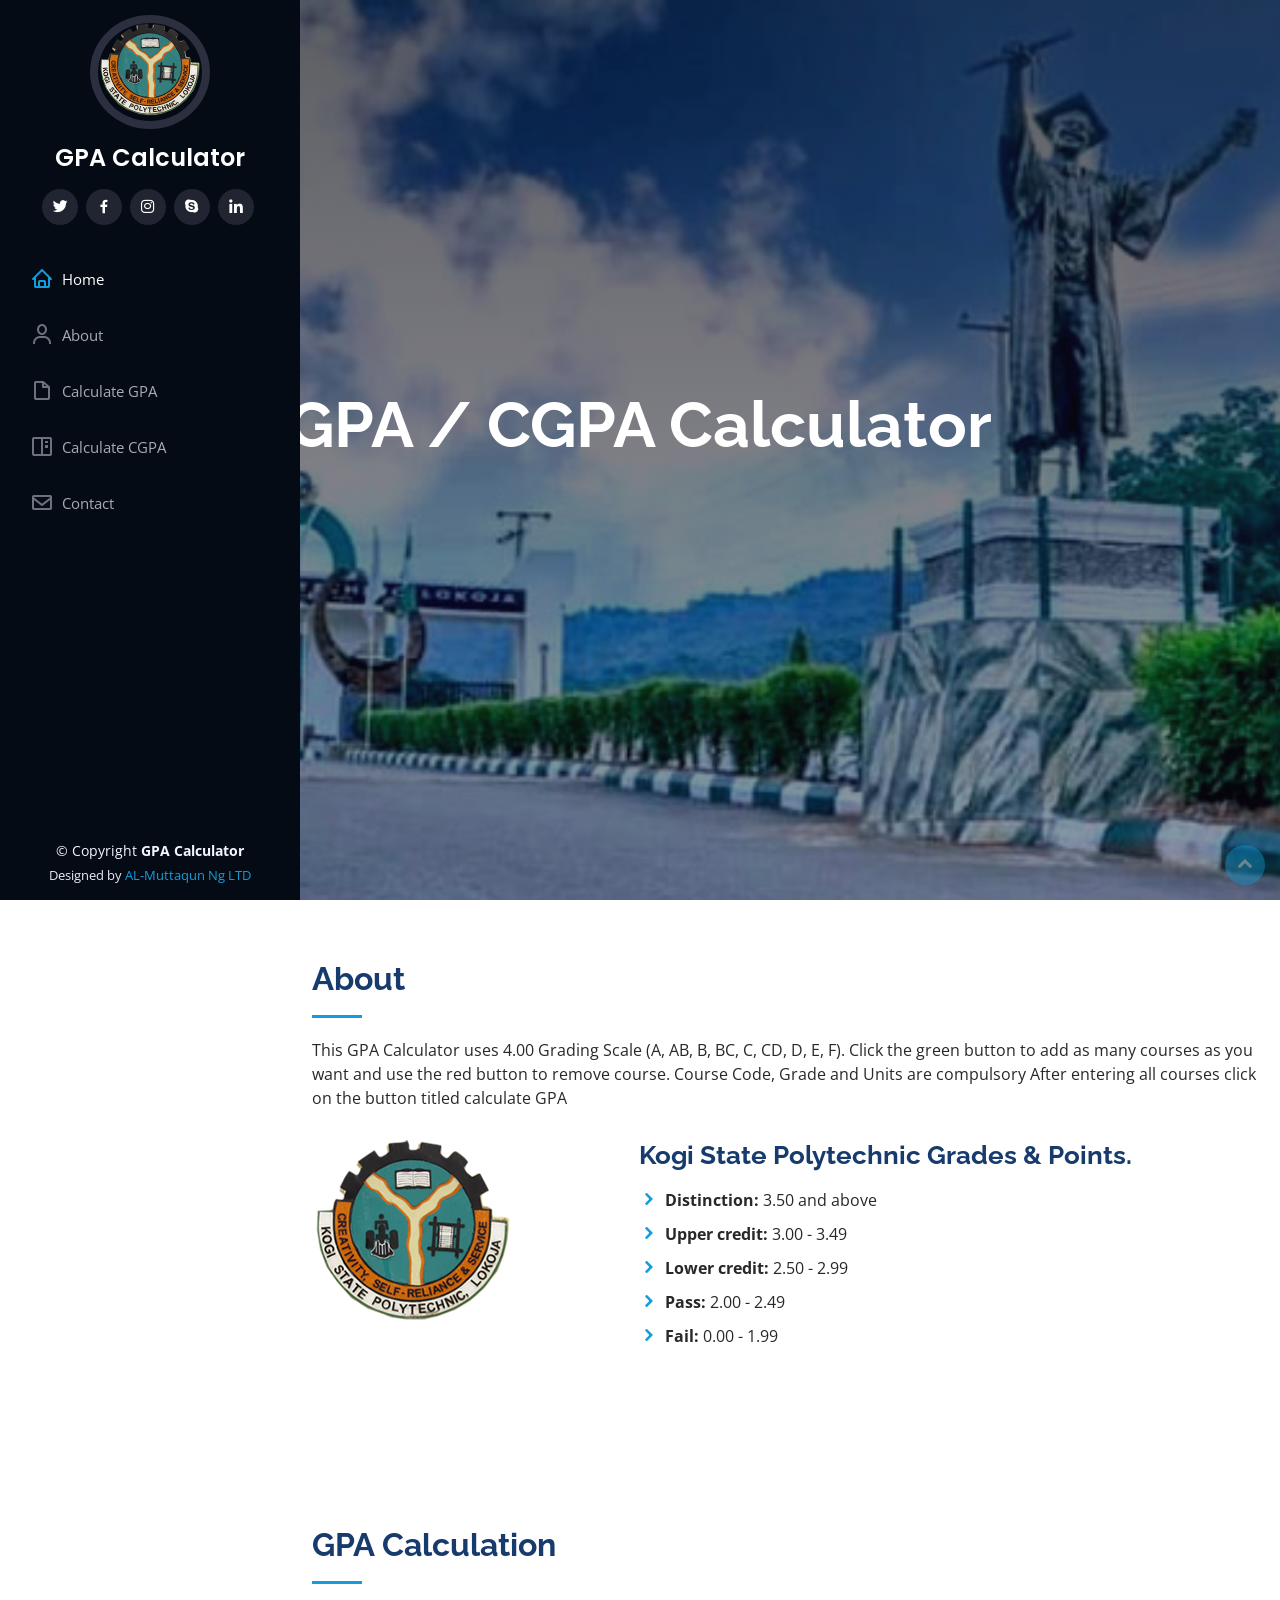
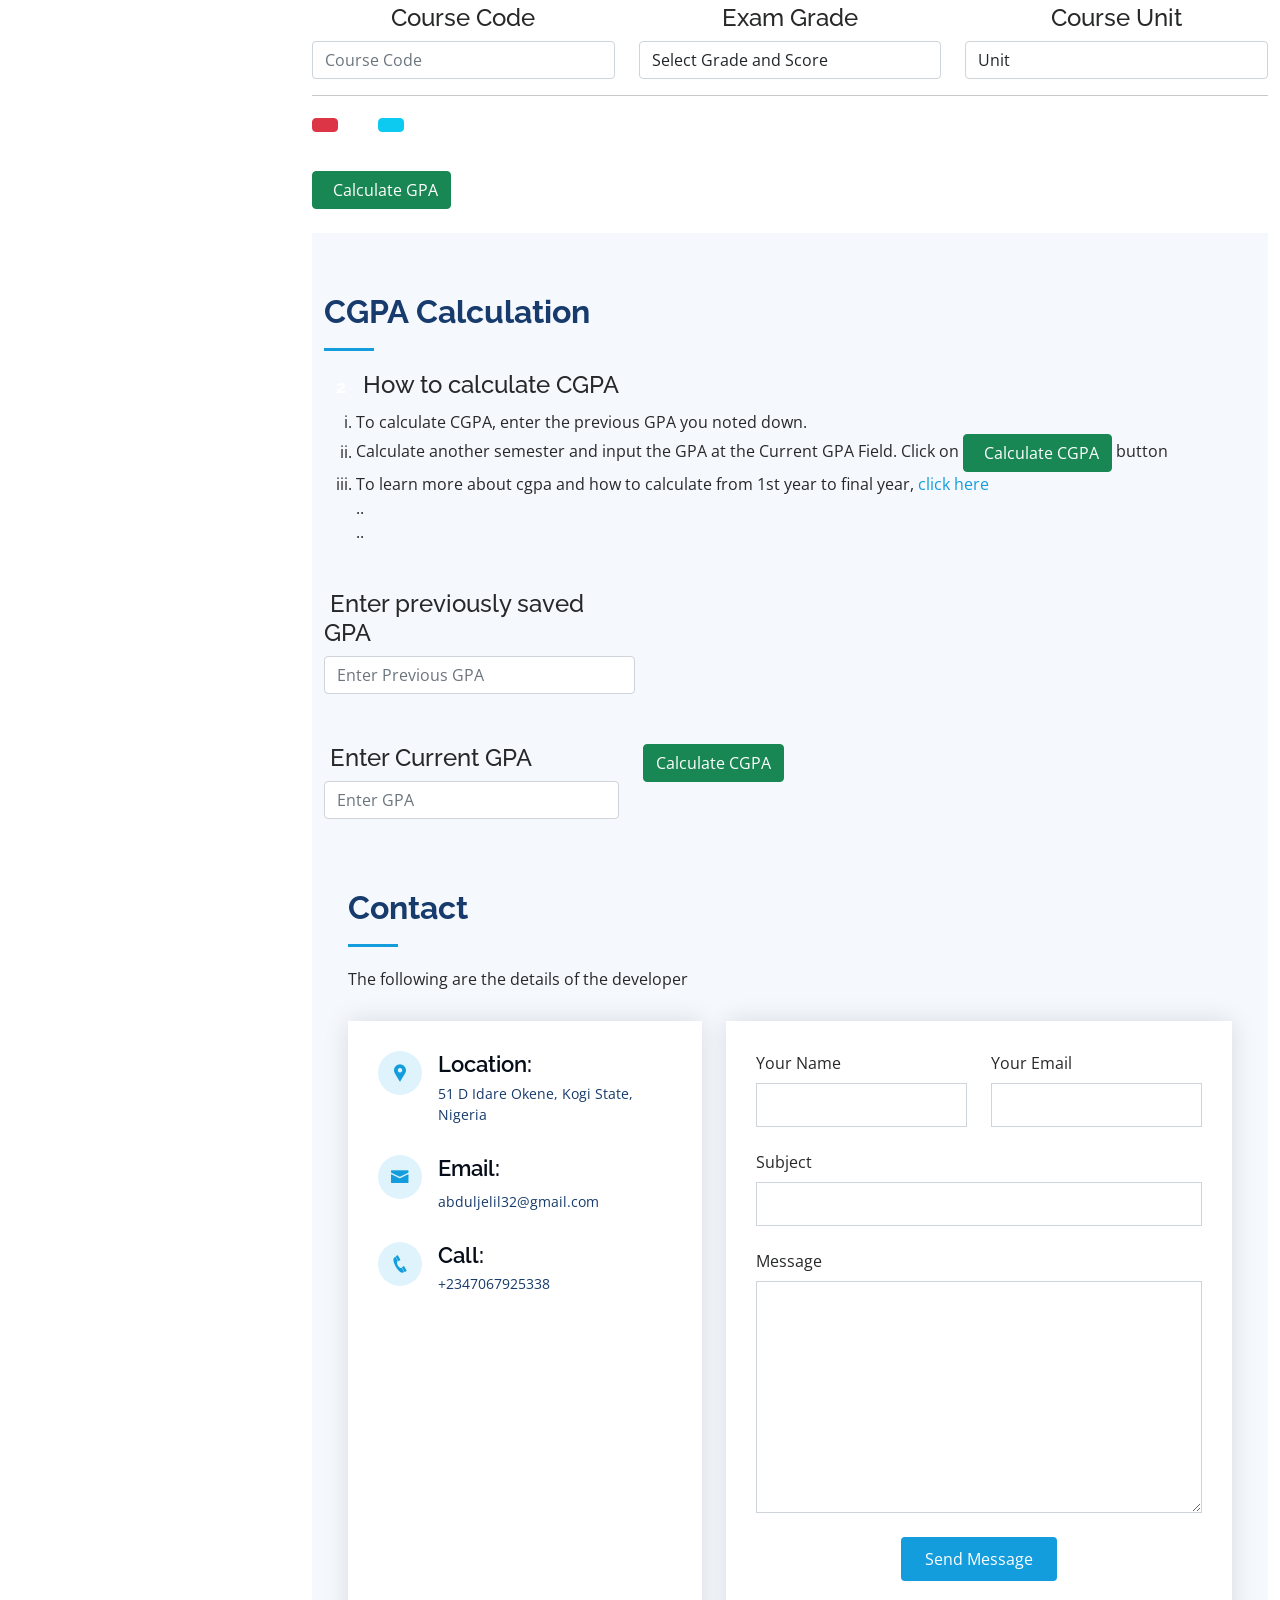
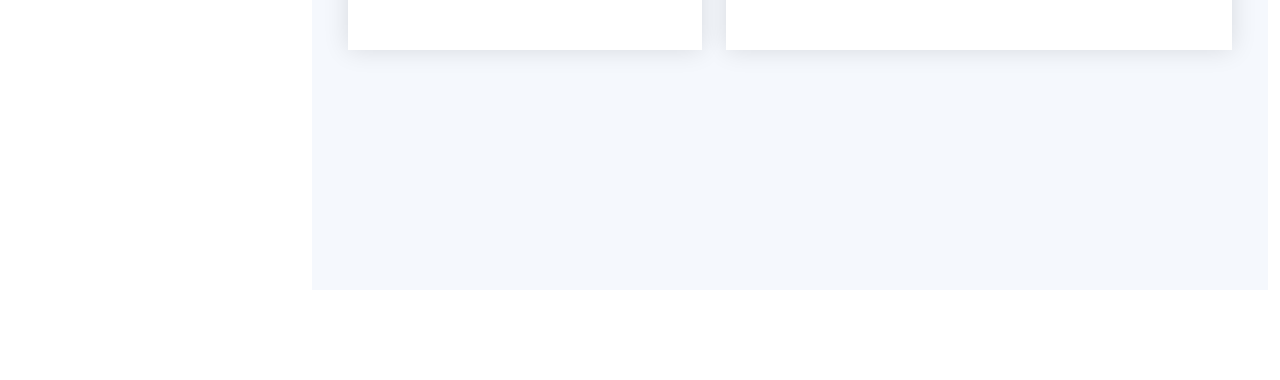
<file: index.html>
<!DOCTYPE html>
<html lang="en">

<head>
  <meta charset="utf-8">
  <meta content="width=device-width, initial-scale=1.0" name="viewport">

  <title>GPA Calculator - Index</title>
  <meta content="" name="description">
  <meta content="" name="keywords">

  <!-- Favicons -->
  <link href="assets/img/favicon.png" rel="icon">
  <link href="assets/img/apple-touch-icon.png" rel="apple-touch-icon">

  <!-- Google Fonts -->
  <link href="https://fonts.googleapis.com/css?family=Open+Sans:300,300i,400,400i,600,600i,700,700i|Raleway:300,300i,400,400i,500,500i,600,600i,700,700i|Poppins:300,300i,400,400i,500,500i,600,600i,700,700i" rel="stylesheet">

  <!-- Vendor CSS Files -->
  <link href="assets/vendor/bootstrap/css/bootstrap.min.css" rel="stylesheet">
  <link href="assets/vendor/icofont/icofont.min.css" rel="stylesheet">
  <link href="assets/vendor/boxicons/css/boxicons.min.css" rel="stylesheet">
  <link href="assets/vendor/venobox/venobox.css" rel="stylesheet">
  <link href="assets/vendor/owl.carousel/assets/owl.carousel.min.css" rel="stylesheet">
  <link href="assets/vendor/aos/aos.css" rel="stylesheet">

 
  <link href="assets/css/style.css" rel="stylesheet">

</head>

<body>

  <!-- ======= Mobile nav toggle button ======= -->
  <button type="button" class="mobile-nav-toggle d-xl-none"><i class="icofont-navigation-menu"></i></button>

  <!-- ======= Header ======= -->
  <header id="header">
    <div class="d-flex flex-column">

      <div class="profile">
        <img src="assets/img/profile-img.jpg" alt="" class="img-fluid rounded-circle">
        <h1 class="text-light"><a href="index.html">GPA Calculator</a></h1>
        <div class="social-links mt-3 text-center">
          <a href="#" class="twitter"><i class="bx bxl-twitter"></i></a>
          <a href="#" class="facebook"><i class="bx bxl-facebook"></i></a>
          <a href="#" class="instagram"><i class="bx bxl-instagram"></i></a>
          <a href="#" class="google-plus"><i class="bx bxl-skype"></i></a>
          <a href="#" class="linkedin"><i class="bx bxl-linkedin"></i></a>
        </div>
      </div>

      <nav class="nav-menu">
        <ul>
          <li><a href="#hero"><i class="bx bx-home"></i> <span>Home</span></a></li>
          <li><a href="#about"><i class="bx bx-user"></i> <span>About</span></a></li>
          <li><a href="#resume"><i class="bx bx-file-blank"></i> <span>Calculate GPA</span></a></li>
          <li><a href="#portfolio"><i class="bx bx-book-content"></i> Calculate CGPA</a></li>
          <li><a href="#contact"><i class="bx bx-envelope"></i> Contact</a></li>

        </ul>
      </nav><!-- .nav-menu -->
      <button type="button" class="mobile-nav-toggle d-xl-none"><i class="icofont-navigation-menu"></i></button>

    </div>
  </header><!-- End Header -->

  <!-- ======= Hero Section ======= -->
  <section id="hero" class="d-flex flex-column justify-content-center align-items-center">
    <div class="hero-container" data-aos="fade-in">
      <h1> GPA / CGPA Calculator 
    </h1>
      <p>  
      </p>

    </div>
  </section><!-- End Hero -->

  <main id="main">

    <!-- ======= About Section ======= -->
    <section id="about" class="about">
      <div class="container">

        <div class="section-title">
          <h2>About</h2>
          <p>This GPA Calculator uses 4.00 Grading Scale (A, AB, B, BC, C, CD, D, E, F). 
Click the green button to add as many courses as you want and use the red button to remove course.
Course Code, Grade and Units are compulsory
After entering all courses click on the button titled calculate GPA</p>
        </div>

        <div class="row">
          <div class="col-lg-4" data-aos="fade-right">
            <img src="assets/img/profile-img.jpg" class="img-fluid" alt="">
          </div>
          <div class="col-lg-8 pt-4 pt-lg-0 content" data-aos="fade-left">
            <h3>Kogi State Polytechnic Grades  &amp; Points.</h3>
            <p class="font-italic">
             
            </p>
            <div class="row">
              <div class="col-lg-6">
                <ul>
                  <li><i class="icofont-rounded-right"></i> <strong>Distinction:</strong> 3.50 and above</li>
                  <li><i class="icofont-rounded-right"></i> <strong>Upper credit:</strong> 3.00 - 3.49</li>
                  <li><i class="icofont-rounded-right"></i> <strong>Lower credit:</strong> 2.50 - 2.99</li>
                  <li><i class="icofont-rounded-right"></i> <strong>Pass:</strong> 2.00 - 2.49</li>
                  <li><i class="icofont-rounded-right"></i> <strong>Fail:</strong> 0.00 - 1.99</li>

                </ul>
              </div>
              <p></p>
              <p></p>
              <p></p>
                       
          </div>
        </div>

      </div>
    </section><!-- End About Section -->

 

    
    <!-- ======= GPA Calculation Section ======= -->
    <section id="resume" class="resume">
      <div class="container">

        <div class="section-title">
          <h2>GPA Calculation </h2>
           
<div id="inputs">
<div class="row" style="margin-bottom: 1px;">
<div class="col-sm-4 col-md-4 col-xs-4"><center><h4>Course Code</h4><center>
<input type="text" id="course_1" class="form-control" placeholder="Course Code" required>
</div>
<div class="col-sm-4 col-md-4 col-xs-4"><center><h4>Exam Grade</h4><center>
<select class="form-control" id="grade_1" required>
    <option value='0'>Select Grade and Score</option>
    <option value='4'>A   75-100</option>
    <option value='3.50'>AB   70-74 </option>
    <option value='3.25'>B   65-69 </option>
    <option value='3'>BC   60-64</option>
    <option value='2.75'>C   55-59</option>
    <option value='2.50'>CD   50-54</option>
    <option value='2.25'>D   45-49</option>
    <option value='2.00'>E   40-44</option>
    <option value='0'>F  Below 40</option>
  </select>
  </div>
<div class="col-sm-4 col-md-4 col-xs-4"><center><h4>Course Unit</h4><center>
<select class="form-control" id="unit_1" required>
    <option value="0">Unit</option><option value="1">1</option><option value="2">2</option><option value="3">3</option><option value="4">4</option><option value="5">5</option><option value="6">6</option><option value="7">7</option><option value="8">8</option><option value="9">9</option><option value="10">10</option><option value="11">11</option><option value="12">12</option><option value="13">13</option><option value="14">14</option><option value="15">15</option><option value="16">16</option><option value="17">17</option><option value="18">18</option><option value="19">19</option><option value="20">20</option>
</select>
</div>
</div>
</div>

<div class="pull-left"><hr>
<button class="btn btn-danger" onclick="rem_grade()"><span class="glyphicon glyphicon-minus"></span></button><button class="btn btn-info" style="margin-left: 40px;" onclick="add_grade()"><span class="glyphicon glyphicon-plus"></span></button>
</div>

<div class="row" style="margin-top: 20px;">

</div>

<div>    
<button class="btn btn-success" style="margin-top:15px" onclick="calc_gpa()"><span class="glyphicon glyphicon-subtitles"></span>&nbsp; Calculate GPA</button>
</div><br>
<div class="col-md-4 col-xs-4 col-sm-4" id="ca">
</div>
<div class="col-md-4 col-xs-4 col-sm-4" id="cp">
</div>

          
    <!-- ======= CGPA Section ======= -->
    <section id="portfolio" class="portfolio section-bg">
      <div class="container">

        <div class="section-title">
          <h2>CGPA Calculation </h2>
          <h4><span class="badge badge-secondary">2</span>&nbsp;How to calculate CGPA</h4>               
        <ol type="i">
        <li>To calculate CGPA, enter the previous GPA you noted down.</li>
        <li>Calculate another semester and input the GPA at the Current GPA Field. Click on <button class="btn btn-success btn-xs" ><span class="glyphicon glyphicon-arrow-right"></span>&nbsp; Calculate CGPA </button> button</li>
        <li>To learn more about cgpa and how to calculate from 1st year to final year, <a href="https://fatherprada.com/blog/guide/how-to-calculate-gpa-and-cgpa/"> click here </a></li>
                
<p> ..</p>
<p>.. </p>
<p> </p>
<p> </p>
        </ol>
        </div>


        <div class="col-xs-6 col-sm-6 col-md-4 ">
<h4>&nbsp;Enter previously saved GPA</h4>
  <input type="number" name="gpa" id="gpa" class="form-control" placeholder="Enter Previous GPA">
</div>


<div class="row" style="margin-top: 50px;margin-bottom: 50px; ">
    <div class="col-md-4 col-xs-4 col-sm-4" >
  <h4>&nbsp;Enter Current GPA</h4>
    <input type="number" id="cgpi" class="form-control" placeholder="Enter GPA">
    </div><br>
    <div class="col-md-4 col-xs-4 col-sm-4">
    <button class="btn btn-success" onclick="submit()">Calculate CGPA <span class="glyphicon glyphicon-arrow-right"></span></button>
    </div>

<div class="row" style="margin-top: 10px">
<div class="col-md-4 col-xs-4 col-sm-4" id="cgpa">
</div>
</div>

   
    <!-- ======= Contact Section ======= -->
    <section id="contact" class="contact">
      <div class="container">

        <div class="section-title">
          <h2>Contact</h2>
          <p>The following are the details of the developer</p>
        </div>

        <div class="row" data-aos="fade-in">

          <div class="col-lg-5 d-flex align-items-stretch">
            <div class="info">
              <div class="address">
                <i class="icofont-google-map"></i>
                <h4>Location:</h4>
                <p>51 D Idare Okene, Kogi State, Nigeria</p>
              </div>

              <div class="email">
                <i class="icofont-envelope"></i>
                <h4>Email:</h4>
                <p>abduljelil32@gmail.com</p>
              </div>

              <div class="phone">
                <i class="icofont-phone"></i>
                <h4>Call:</h4>
                <p>+2347067925338</p>
              </div>

              <iframe src="https://www.google.com/maps/embed?pb=1m10!1m8!1m3!1d14767.262289338461!2d6.74030985000001!3d7.840865!3m2!1i1024!2i768!4f13.1!5e0!3m2!1sen!2sin!4v1424308883981" frameborder="0" style="border:0; width: 100%; height: 290px;" allowfullscreen></iframe>
            </div>

          </div>

          <div class="col-lg-7 mt-5 mt-lg-0 d-flex align-items-stretch">
            <form action="forms/contact.php" method="post" role="form" class="php-email-form">
              <div class="row">
                <div class="form-group col-md-6">
                  <label for="name">Your Name</label>
                  <input type="text" name="name" class="form-control" id="name" data-rule="minlen:4" data-msg="Please enter at least 4 chars" />
                  <div class="validate"></div>
                </div>
                <div class="form-group col-md-6">
                  <label for="name">Your Email</label>
                  <input type="email" class="form-control" name="email" id="email" data-rule="email" data-msg="Please enter a valid email" />
                  <div class="validate"></div>
                </div>
              </div>
              <div class="form-group">
                <label for="name">Subject</label>
                <input type="text" class="form-control" name="subject" id="subject" data-rule="minlen:4" data-msg="Please enter at least 8 chars of subject" />
                <div class="validate"></div>
              </div>
              <div class="form-group">
                <label for="name">Message</label>
                <textarea class="form-control" name="message" rows="10" data-rule="required" data-msg="Please write something for us"></textarea>
                <div class="validate"></div>
              </div>
              <div class="mb-3">
                <div class="loading">Loading</div>
                <div class="error-message"></div>
                <div class="sent-message">Your message has been sent. Thank you!</div>
              </div>
              <div class="text-center"><button type="submit">Send Message</button></div>
            </form>
          </div>

        </div>

      </div>
    </section><!-- End Contact Section -->

  </main><!-- End #main -->

  <!-- ======= Footer ======= -->
  <footer id="footer">
    <div class="container">
      <div class="copyright">
        &copy; Copyright <strong><span>GPA Calculator</span></strong>
      </div>
      <div class="credits">
        
        Designed by <a href="https://web.facebook.com/Qari.abduljelil?_rdc=1&_rdr">AL-Muttaqun Ng LTD</a>
      </div>
    </div>
  </footer><!-- End  Footer -->

  <a href="#" class="back-to-top"><i class="icofont-simple-up"></i></a>

  <!-- Vendor JS Files -->
  <script src="assets/vendor/jquery/jquery.min.js"></script>
  <script src="assets/vendor/bootstrap/js/bootstrap.bundle.min.js"></script>
  <script src="assets/vendor/jquery.easing/jquery.easing.min.js"></script>
  <script src="assets/vendor/php-email-form/validate.js"></script>
  <script src="assets/vendor/waypoints/jquery.waypoints.min.js"></script>
  <script src="assets/vendor/counterup/counterup.min.js"></script>
  <script src="assets/vendor/isotope-layout/isotope.pkgd.min.js"></script>
  <script src="assets/vendor/venobox/venobox.min.js"></script>
  <script src="assets/vendor/owl.carousel/owl.carousel.min.js"></script>
  <script src="assets/vendor/typed.js/typed.min.js"></script>
  <script src="assets/vendor/aos/aos.js"></script>

  <!-- Template Main JS File -->
  <script src="assets/js/main.js"></script>

</body>

</html>
</file>
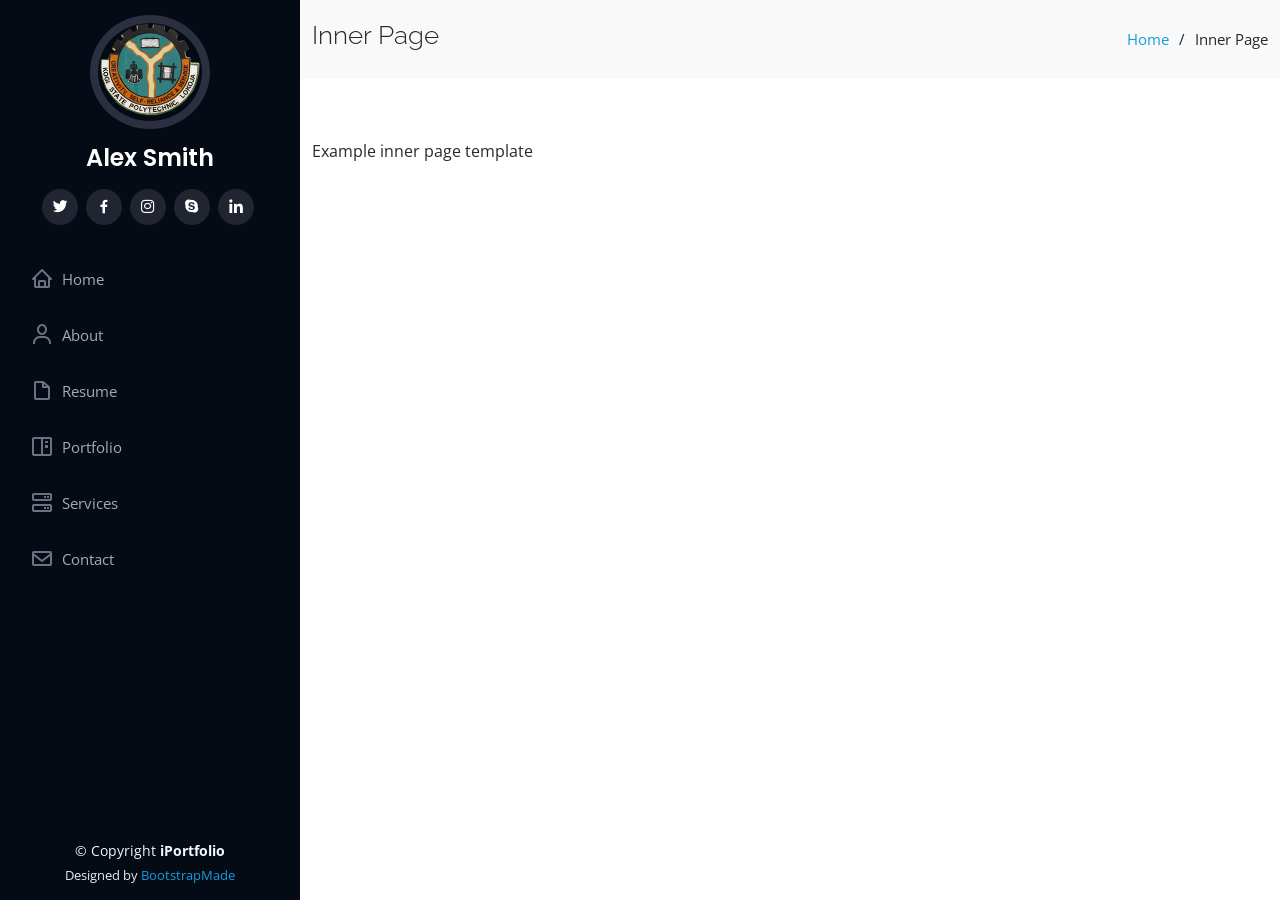
<file: inner-page.html>
<!DOCTYPE html>
<html lang="en">

<head>
  <meta charset="utf-8">
  <meta content="width=device-width, initial-scale=1.0" name="viewport">

  <title>Inner Page - iPortfolio Bootstrap Template</title>
  <meta content="" name="description">
  <meta content="" name="keywords">

  <!-- Favicons -->
  <link href="assets/img/favicon.png" rel="icon">
  <link href="assets/img/apple-touch-icon.png" rel="apple-touch-icon">

  <!-- Google Fonts -->
  <link href="https://fonts.googleapis.com/css?family=Open+Sans:300,300i,400,400i,600,600i,700,700i|Raleway:300,300i,400,400i,500,500i,600,600i,700,700i|Poppins:300,300i,400,400i,500,500i,600,600i,700,700i" rel="stylesheet">

  <!-- Vendor CSS Files -->
  <link href="assets/vendor/bootstrap/css/bootstrap.min.css" rel="stylesheet">
  <link href="assets/vendor/icofont/icofont.min.css" rel="stylesheet">
  <link href="assets/vendor/boxicons/css/boxicons.min.css" rel="stylesheet">
  <link href="assets/vendor/venobox/venobox.css" rel="stylesheet">
  <link href="assets/vendor/owl.carousel/assets/owl.carousel.min.css" rel="stylesheet">
  <link href="assets/vendor/aos/aos.css" rel="stylesheet">

  <!-- Template Main CSS File -->
  <link href="assets/css/style.css" rel="stylesheet">

  <!-- =======================================================
  * Template Name: iPortfolio - v2.0.3
  * Template URL: https://bootstrapmade.com/iportfolio-bootstrap-portfolio-websites-template/
  * Author: BootstrapMade.com
  * License: https://bootstrapmade.com/license/
  ======================================================== -->
</head>

<body>

  <!-- ======= Mobile nav toggle button ======= -->
  <button type="button" class="mobile-nav-toggle d-xl-none"><i class="icofont-navigation-menu"></i></button>

  <!-- ======= Header ======= -->
  <header id="header">
    <div class="d-flex flex-column">

      <div class="profile">
        <img src="assets/img/profile-img.jpg" alt="" class="img-fluid rounded-circle">
        <h1 class="text-light"><a href="index.html">Alex Smith</a></h1>
        <div class="social-links mt-3 text-center">
          <a href="#" class="twitter"><i class="bx bxl-twitter"></i></a>
          <a href="#" class="facebook"><i class="bx bxl-facebook"></i></a>
          <a href="#" class="instagram"><i class="bx bxl-instagram"></i></a>
          <a href="#" class="google-plus"><i class="bx bxl-skype"></i></a>
          <a href="#" class="linkedin"><i class="bx bxl-linkedin"></i></a>
        </div>
      </div>

      <nav class="nav-menu">
        <ul>
          <li><a href="index.html"><i class="bx bx-home"></i> <span>Home</span></a></li>
          <li><a href="#about"><i class="bx bx-user"></i> <span>About</span></a></li>
          <li><a href="#resume"><i class="bx bx-file-blank"></i> <span>Resume</span></a></li>
          <li><a href="#portfolio"><i class="bx bx-book-content"></i> Portfolio</a></li>
          <li><a href="#services"><i class="bx bx-server"></i> Services</a></li>
          <li><a href="#contact"><i class="bx bx-envelope"></i> Contact</a></li>

        </ul>
      </nav><!-- .nav-menu -->
      <button type="button" class="mobile-nav-toggle d-xl-none"><i class="icofont-navigation-menu"></i></button>

    </div>
  </header><!-- End Header -->

  <main id="main">

    <!-- ======= Breadcrumbs ======= -->
    <section class="breadcrumbs">
      <div class="container">

        <div class="d-flex justify-content-between align-items-center">
          <h2>Inner Page</h2>
          <ol>
            <li><a href="index.html">Home</a></li>
            <li>Inner Page</li>
          </ol>
        </div>

      </div>
    </section><!-- End Breadcrumbs -->

    <section class="inner-page">
      <div class="container">
        <p>
          Example inner page template
        </p>
      </div>
    </section>

  </main><!-- End #main -->

  <!-- ======= Footer ======= -->
  <footer id="footer">
    <div class="container">
      <div class="copyright">
        &copy; Copyright <strong><span>iPortfolio</span></strong>
      </div>
      <div class="credits">
        <!-- All the links in the footer should remain intact. -->
        <!-- You can delete the links only if you purchased the pro version. -->
        <!-- Licensing information: https://bootstrapmade.com/license/ -->
        <!-- Purchase the pro version with working PHP/AJAX contact form: https://bootstrapmade.com/iportfolio-bootstrap-portfolio-websites-template/ -->
        Designed by <a href="https://bootstrapmade.com/">BootstrapMade</a>
      </div>
    </div>
  </footer><!-- End  Footer -->

  <a href="#" class="back-to-top"><i class="icofont-simple-up"></i></a>

  <!-- Vendor JS Files -->
  <script src="assets/vendor/jquery/jquery.min.js"></script>
  <script src="assets/vendor/bootstrap/js/bootstrap.bundle.min.js"></script>
  <script src="assets/vendor/jquery.easing/jquery.easing.min.js"></script>
  <script src="assets/vendor/php-email-form/validate.js"></script>
  <script src="assets/vendor/waypoints/jquery.waypoints.min.js"></script>
  <script src="assets/vendor/counterup/counterup.min.js"></script>
  <script src="assets/vendor/isotope-layout/isotope.pkgd.min.js"></script>
  <script src="assets/vendor/venobox/venobox.min.js"></script>
  <script src="assets/vendor/owl.carousel/owl.carousel.min.js"></script>
  <script src="assets/vendor/typed.js/typed.min.js"></script>
  <script src="assets/vendor/aos/aos.js"></script>

  <!-- Template Main JS File -->
  <script src="assets/js/main.js"></script>

</body>

</html>
</file>
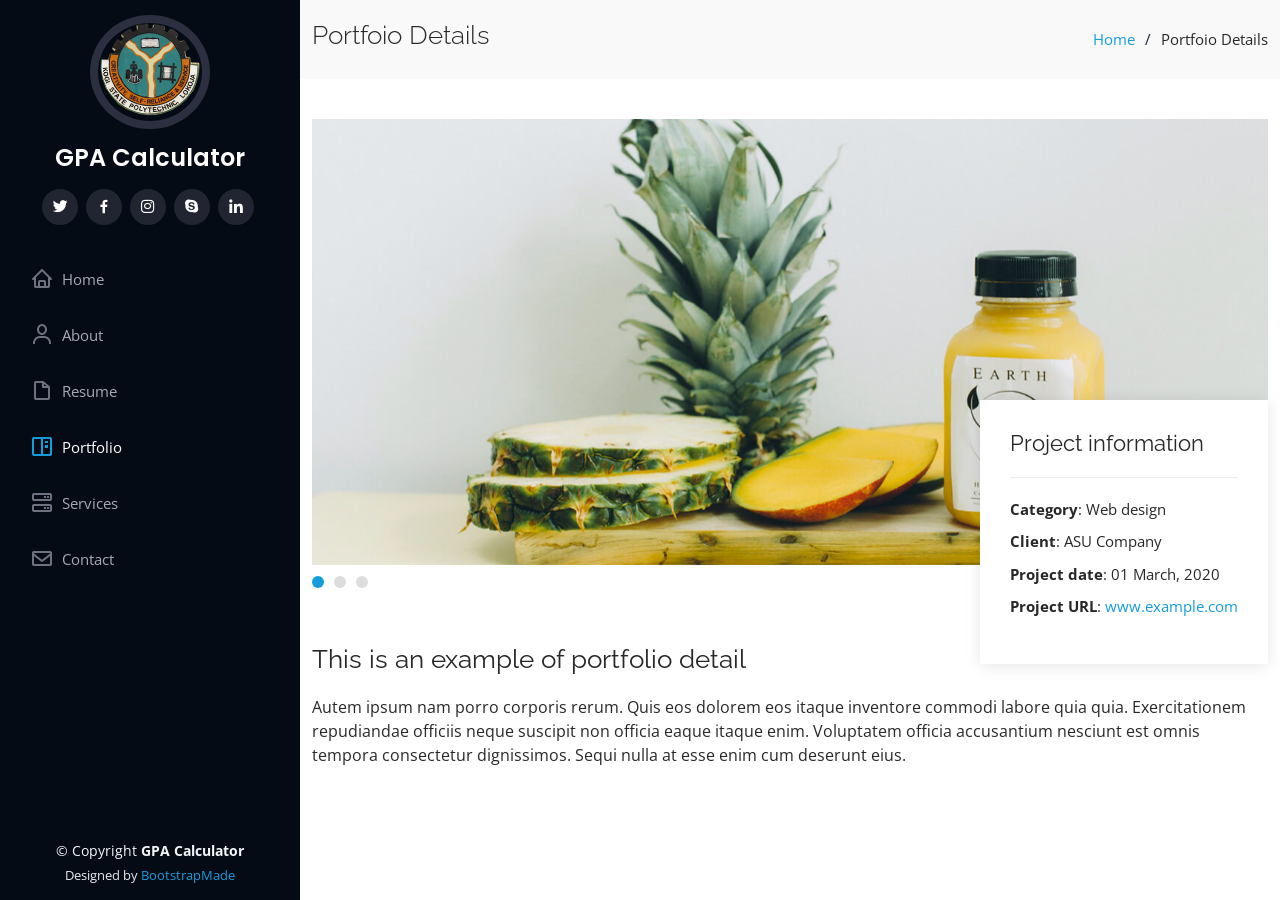
<file: portfolio-details.html>
<!DOCTYPE html>
<html lang="en">

<head>
  <meta charset="utf-8">
  <meta content="width=device-width, initial-scale=1.0" name="viewport">

  <title>GPA CALCULATOR</title>
  <meta content="" name="description">
  <meta content="" name="keywords">

  <!-- Favicons -->
  <link href="assets/img/favicon.png" rel="icon">
  <link href="assets/img/apple-touch-icon.png" rel="apple-touch-icon">

  <!-- Google Fonts -->
  <link href="https://fonts.googleapis.com/css?family=Open+Sans:300,300i,400,400i,600,600i,700,700i|Raleway:300,300i,400,400i,500,500i,600,600i,700,700i|Poppins:300,300i,400,400i,500,500i,600,600i,700,700i" rel="stylesheet">

  <!-- Vendor CSS Files -->
  <link href="assets/vendor/bootstrap/css/bootstrap.min.css" rel="stylesheet">
  <link href="assets/vendor/icofont/icofont.min.css" rel="stylesheet">
  <link href="assets/vendor/boxicons/css/boxicons.min.css" rel="stylesheet">
  <link href="assets/vendor/venobox/venobox.css" rel="stylesheet">
  <link href="assets/vendor/owl.carousel/assets/owl.carousel.min.css" rel="stylesheet">
  <link href="assets/vendor/aos/aos.css" rel="stylesheet">

  <!-- Template Main CSS File -->
  <link href="assets/css/style.css" rel="stylesheet">

  <!-- =======================================================
  * Template Name: iPortfolio - v2.0.3
  * Template URL: https://bootstrapmade.com/iportfolio-bootstrap-portfolio-websites-template/
  * Author: BootstrapMade.com
  * License: https://bootstrapmade.com/license/
  ======================================================== -->
</head>

<body>

  <!-- ======= Mobile nav toggle button ======= -->
  <button type="button" class="mobile-nav-toggle d-xl-none"><i class="icofont-navigation-menu"></i></button>

  <!-- ======= Header ======= -->
  <header id="header">
    <div class="d-flex flex-column">

      <div class="profile">
        <img src="assets/img/profile-img.jpg" alt="" class="img-fluid rounded-circle">
        <h1 class="text-light"><a href="index.html">GPA Calculator</a></h1>
        <div class="social-links mt-3 text-center">
          <a href="#" class="twitter"><i class="bx bxl-twitter"></i></a>
          <a href="#" class="facebook"><i class="bx bxl-facebook"></i></a>
          <a href="#" class="instagram"><i class="bx bxl-instagram"></i></a>
          <a href="#" class="google-plus"><i class="bx bxl-skype"></i></a>
          <a href="#" class="linkedin"><i class="bx bxl-linkedin"></i></a>
        </div>
      </div>

      <nav class="nav-menu">
        <ul>
          <li><a href="index.html"><i class="bx bx-home"></i> <span>Home</span></a></li>
          <li><a href="#about"><i class="bx bx-user"></i> <span>About</span></a></li>
          <li><a href="#resume"><i class="bx bx-file-blank"></i> <span>Resume</span></a></li>
          <li class="active"><a href="#portfolio"><i class="bx bx-book-content"></i> Portfolio</a></li>
          <li><a href="#services"><i class="bx bx-server"></i> Services</a></li>
          <li><a href="#contact"><i class="bx bx-envelope"></i> Contact</a></li>

        </ul>
      </nav><!-- .nav-menu -->
      <button type="button" class="mobile-nav-toggle d-xl-none"><i class="icofont-navigation-menu"></i></button>

    </div>
  </header><!-- End Header -->

  <main id="main">

    <!-- ======= Breadcrumbs ======= -->
    <section id="breadcrumbs" class="breadcrumbs">
      <div class="container">

        <div class="d-flex justify-content-between align-items-center">
          <h2>Portfoio Details</h2>
          <ol>
            <li><a href="index.html">Home</a></li>
            <li>Portfoio Details</li>
          </ol>
        </div>

      </div>
    </section><!-- End Breadcrumbs -->

    <!-- ======= Portfolio Details Section ======= -->
    <section id="portfolio-details" class="portfolio-details">
      <div class="container">

        <div class="portfolio-details-container">

          <div class="owl-carousel portfolio-details-carousel">
            <img src="assets/img/portfolio/portfolio-details-1.jpg" class="img-fluid" alt="">
            <img src="assets/img/portfolio/portfolio-details-2.jpg" class="img-fluid" alt="">
            <img src="assets/img/portfolio/portfolio-details-3.jpg" class="img-fluid" alt="">
          </div>

          <div class="portfolio-info">
            <h3>Project information</h3>
            <ul>
              <li><strong>Category</strong>: Web design</li>
              <li><strong>Client</strong>: ASU Company</li>
              <li><strong>Project date</strong>: 01 March, 2020</li>
              <li><strong>Project URL</strong>: <a href="#">www.example.com</a></li>
            </ul>
          </div>

        </div>

        <div class="portfolio-description">
          <h2>This is an example of portfolio detail</h2>
          <p>
            Autem ipsum nam porro corporis rerum. Quis eos dolorem eos itaque inventore commodi labore quia quia. Exercitationem repudiandae officiis neque suscipit non officia eaque itaque enim. Voluptatem officia accusantium nesciunt est omnis tempora consectetur dignissimos. Sequi nulla at esse enim cum deserunt eius.
          </p>
        </div>

      </div>
    </section><!-- End Portfolio Details Section -->

  </main><!-- End #main -->

  <!-- ======= Footer ======= -->
  <footer id="footer">
    <div class="container">
      <div class="copyright">
        &copy; Copyright <strong><span>GPA Calculator</span></strong>
      </div>
      <div class="credits">
        <!-- All the links in the footer should remain intact. -->
        <!-- You can delete the links only if you purchased the pro version. -->
        <!-- Licensing information: https://bootstrapmade.com/license/ -->
        <!-- Purchase the pro version with working PHP/AJAX contact form: https://bootstrapmade.com/iportfolio-bootstrap-portfolio-websites-template/ -->
        Designed by <a href="https://bootstrapmade.com/">BootstrapMade</a>
      </div>
    </div>
  </footer><!-- End  Footer -->

  <a href="#" class="back-to-top"><i class="icofont-simple-up"></i></a>

  <!-- Vendor JS Files -->
  <script src="assets/vendor/jquery/jquery.min.js"></script>
  <script src="assets/vendor/bootstrap/js/bootstrap.bundle.min.js"></script>
  <script src="assets/vendor/jquery.easing/jquery.easing.min.js"></script>
  <script src="assets/vendor/php-email-form/validate.js"></script>
  <script src="assets/vendor/waypoints/jquery.waypoints.min.js"></script>
  <script src="assets/vendor/counterup/counterup.min.js"></script>
  <script src="assets/vendor/isotope-layout/isotope.pkgd.min.js"></script>
  <script src="assets/vendor/venobox/venobox.min.js"></script>
  <script src="assets/vendor/owl.carousel/owl.carousel.min.js"></script>
  <script src="assets/vendor/typed.js/typed.min.js"></script>
  <script src="assets/vendor/aos/aos.js"></script>

  <!-- Template Main JS File -->
  <script src="assets/js/main.js"></script>

</body>

</html>
</file>
<file: assets/vendor/venobox/venobox.css>
/* ------ venobox.css --------*/
.vbox-overlay *, .vbox-overlay *:before, .vbox-overlay *:after{
    -webkit-backface-visibility: hidden;
    -webkit-box-sizing:border-box;
    -moz-box-sizing:border-box;
    box-sizing:border-box;
}
.vbox-overlay * { 
    -webkit-backface-visibility: visible;
    backface-visibility: visible;
}
.vbox-overlay{
    display: -webkit-flex;
    display: flex;
    -webkit-flex-direction: column;
    flex-direction: column;
    -webkit-justify-content: center;
    justify-content: center;
    -webkit-align-items: center;
    align-items: center;
    position: fixed;
    left: 0;
    top: 0;
    bottom: 0;
    right: 0;
    z-index: 999999;
}

/* ----- navigation ----- */
.vbox-title{
    width: 100%;
    height: 40px;
    float: left;
    text-align: center;
    line-height: 28px;
    font-size: 12px;
    padding: 6px 50px;
    overflow: hidden;
    position: fixed;
    display: none;
    left: 0;
    z-index: 89;
}
.vbox-close{
    cursor: pointer;
    position: fixed;
    top: -1px;
    right: 0;
    width: 50px;
    height: 40px;
    padding: 6px;
    display: block;
    background-position:10px center;
    overflow: hidden;
    font-size: 24px;
    line-height: 1;
    text-align: center;
    z-index: 99;
}
.vbox-left{
    cursor: pointer;
    position: fixed;
    left: 0;
    height: 40px;
    overflow: hidden;
    line-height: 28px;
    font-size: 12px;
    z-index: 99;
    display: flex;
    align-items:center;
}
.vbox-num{
    display: inline-block;
    margin: 6px 0 6px 15px;
}
/* ----- Social share ----- */
.vbox-share{
    line-height: 28px;
    font-size: 12px;
    overflow: hidden;
    position: fixed;
    left: 0;
    z-index: 98;
    display: flex;
    align-items:center;
    justify-content: center;
    width: 100%;
    text-align: center;
}
.vbox-share svg{
    max-height: 28px;
    width: 28px;
    z-index: 10;
    margin-left: 12px;
    margin-top: 6px;
    margin-bottom: 6px;
    vertical-align: middle;
}


/* ----- navigation ARROWS ----- */
.vbox-next, .vbox-prev{
    position: fixed;
    top: 50%;
    margin-top: -15px;
    overflow: hidden;
    cursor: pointer;
    display: block;
    width: 45px;
    height: 45px;
    z-index: 99;
}
.vbox-next span, .vbox-prev span{
    position: relative;
    width: 20px;
    height: 20px;
    border: 2px solid transparent;
    border-top-color: #B6B6B6;
    border-right-color: #B6B6B6;
    text-indent: -100px;
    position: absolute;
    top: 8px;
    display: block;
}
.vbox-prev{
    left: 15px;
}
.vbox-next{
    right: 15px;
}
.vbox-prev span{
    left: 10px;
    -ms-transform: rotate(-135deg);
    -webkit-transform: rotate(-135deg);
    transform: rotate(-135deg);
}
.vbox-next span{
    -ms-transform: rotate(45deg);
    -webkit-transform: rotate(45deg);
    transform: rotate(45deg);
    right: 10px;
}
/* ------- inline window ------ */
.vbox-inline{
    width: 420px;
    height: 315px;
    height: 70vh;
    padding: 10px;
    background: #fff;
    margin: 0 auto;
    overflow: auto;
    text-align: left;
}
/* ------- Video & iFrames window ------ */
.venoframe{
    max-width: 100%;
    width: 100%;
    border: none;
    width: 100%;
    height: 260px;
    height: 70vh;
}
.venoframe.vbvid{
    height: 260px;
}
@media (min-width: 768px) {
    .venoframe, .vbox-inline{
        width: 90%;
        height: 360px;
        height: 70vh;
    }
    .venoframe.vbvid{
        width: 640px;
        height: 360px;
    }
}
@media (min-width: 992px) {
    .venoframe, .vbox-inline{
        max-width: 1200px;
        width: 80%;
        height: 540px;
        height: 70vh;
    }
    .venoframe.vbvid{
        width: 960px;
        height: 540px;
    }
}
/* 
Please do NOT edit this part! 
or at least read this note: http://i.imgur.com/7C0ws9e.gif
*/
.vbox-open{
    overflow: hidden;
}
.vbox-container{
    position: absolute;
    left: 0;
    right: 0;
    top: 0;
    bottom: 0;
    overflow-x: hidden;
    overflow-y: scroll;
    overflow-scrolling: touch;
    -webkit-overflow-scrolling: touch;
    z-index: 20;
    max-height: 100%;

}

.vbox-content{
    text-align: center;
    float: left;
    width: 100%;
    position: relative;
    overflow: hidden;
    padding: 20px 4%;
}
.vbox-container img{
    max-width: 100%;
    height: auto;
}
.vbox-figlio{
    box-shadow: 0 0 12px rgba(0,0,0,0.19), 0 6px 6px rgba(0,0,0,0.23);
    max-width: 100%;
    text-align: initial;
}
img.vbox-figlio{
    -webkit-user-select: none;
-khtml-user-select: none;
-moz-user-select: none;
-o-user-select: none;
user-select: none;
}
.vbox-content.swipe-left{
    margin-left: -200px !important;
}
.vbox-content.swipe-right{
    margin-left: 200px !important;
}
.vbox-animated{
    webkit-transition: margin 300ms ease-out;
    transition: margin 300ms ease-out;
}

/* ---------- preloader ----------
 * SPINKIT 
 * http://tobiasahlin.com/spinkit/
-------------------------------- */
.sk-double-bounce,.sk-rotating-plane{width:40px;height:40px;margin:40px auto}.sk-rotating-plane{background-color:#333;-webkit-animation:sk-rotatePlane 1.2s infinite ease-in-out;animation:sk-rotatePlane 1.2s infinite ease-in-out}@-webkit-keyframes sk-rotatePlane{0%{-webkit-transform:perspective(120px) rotateX(0) rotateY(0);transform:perspective(120px) rotateX(0) rotateY(0)}50%{-webkit-transform:perspective(120px) rotateX(-180.1deg) rotateY(0);transform:perspective(120px) rotateX(-180.1deg) rotateY(0)}100%{-webkit-transform:perspective(120px) rotateX(-180deg) rotateY(-179.9deg);transform:perspective(120px) rotateX(-180deg) rotateY(-179.9deg)}}@keyframes sk-rotatePlane{0%{-webkit-transform:perspective(120px) rotateX(0) rotateY(0);transform:perspective(120px) rotateX(0) rotateY(0)}50%{-webkit-transform:perspective(120px) rotateX(-180.1deg) rotateY(0);transform:perspective(120px) rotateX(-180.1deg) rotateY(0)}100%{-webkit-transform:perspective(120px) rotateX(-180deg) rotateY(-179.9deg);transform:perspective(120px) rotateX(-180deg) rotateY(-179.9deg)}}.sk-double-bounce{position:relative}.sk-double-bounce .sk-child{width:100%;height:100%;border-radius:50%;background-color:#333;opacity:.6;position:absolute;top:0;left:0;-webkit-animation:sk-doubleBounce 2s infinite ease-in-out;animation:sk-doubleBounce 2s infinite ease-in-out}.sk-chasing-dots .sk-child,.sk-spinner-pulse,.sk-three-bounce .sk-child{background-color:#333;border-radius:100%}.sk-double-bounce .sk-double-bounce2{-webkit-animation-delay:-1s;animation-delay:-1s}@-webkit-keyframes sk-doubleBounce{0%,100%{-webkit-transform:scale(0);transform:scale(0)}50%{-webkit-transform:scale(1);transform:scale(1)}}@keyframes sk-doubleBounce{0%,100%{-webkit-transform:scale(0);transform:scale(0)}50%{-webkit-transform:scale(1);transform:scale(1)}}.sk-wave{margin:40px auto;width:50px;height:40px;text-align:center;font-size:10px}.sk-wave .sk-rect{background-color:#333;height:100%;width:6px;display:inline-block;-webkit-animation:sk-waveStretchDelay 1.2s infinite ease-in-out;animation:sk-waveStretchDelay 1.2s infinite ease-in-out}.sk-wave .sk-rect1{-webkit-animation-delay:-1.2s;animation-delay:-1.2s}.sk-wave .sk-rect2{-webkit-animation-delay:-1.1s;animation-delay:-1.1s}.sk-wave .sk-rect3{-webkit-animation-delay:-1s;animation-delay:-1s}.sk-wave .sk-rect4{-webkit-animation-delay:-.9s;animation-delay:-.9s}.sk-wave .sk-rect5{-webkit-animation-delay:-.8s;animation-delay:-.8s}@-webkit-keyframes sk-waveStretchDelay{0%,100%,40%{-webkit-transform:scaleY(.4);transform:scaleY(.4)}20%{-webkit-transform:scaleY(1);transform:scaleY(1)}}@keyframes sk-waveStretchDelay{0%,100%,40%{-webkit-transform:scaleY(.4);transform:scaleY(.4)}20%{-webkit-transform:scaleY(1);transform:scaleY(1)}}.sk-wandering-cubes{margin:40px auto;width:40px;height:40px;position:relative}.sk-wandering-cubes .sk-cube{background-color:#333;width:10px;height:10px;position:absolute;top:0;left:0;-webkit-animation:sk-wanderingCube 1.8s ease-in-out -1.8s infinite both;animation:sk-wanderingCube 1.8s ease-in-out -1.8s infinite both}.sk-chasing-dots,.sk-spinner-pulse{width:40px;height:40px;margin:40px auto}.sk-wandering-cubes .sk-cube2{-webkit-animation-delay:-.9s;animation-delay:-.9s}@-webkit-keyframes sk-wanderingCube{0%{-webkit-transform:rotate(0);transform:rotate(0)}25%{-webkit-transform:translateX(30px) rotate(-90deg) scale(.5);transform:translateX(30px) rotate(-90deg) scale(.5)}50%{-webkit-transform:translateX(30px) translateY(30px) rotate(-179deg);transform:translateX(30px) translateY(30px) rotate(-179deg)}50.1%{-webkit-transform:translateX(30px) translateY(30px) rotate(-180deg);transform:translateX(30px) translateY(30px) rotate(-180deg)}75%{-webkit-transform:translateX(0) translateY(30px) rotate(-270deg) scale(.5);transform:translateX(0) translateY(30px) rotate(-270deg) scale(.5)}100%{-webkit-transform:rotate(-360deg);transform:rotate(-360deg)}}@keyframes sk-wanderingCube{0%{-webkit-transform:rotate(0);transform:rotate(0)}25%{-webkit-transform:translateX(30px) rotate(-90deg) scale(.5);transform:translateX(30px) rotate(-90deg) scale(.5)}50%{-webkit-transform:translateX(30px) translateY(30px) rotate(-179deg);transform:translateX(30px) translateY(30px) rotate(-179deg)}50.1%{-webkit-transform:translateX(30px) translateY(30px) rotate(-180deg);transform:translateX(30px) translateY(30px) rotate(-180deg)}75%{-webkit-transform:translateX(0) translateY(30px) rotate(-270deg) scale(.5);transform:translateX(0) translateY(30px) rotate(-270deg) scale(.5)}100%{-webkit-transform:rotate(-360deg);transform:rotate(-360deg)}}.sk-spinner-pulse{-webkit-animation:sk-pulseScaleOut 1s infinite ease-in-out;animation:sk-pulseScaleOut 1s infinite ease-in-out}@-webkit-keyframes sk-pulseScaleOut{0%{-webkit-transform:scale(0);transform:scale(0)}100%{-webkit-transform:scale(1);transform:scale(1);opacity:0}}@keyframes sk-pulseScaleOut{0%{-webkit-transform:scale(0);transform:scale(0)}100%{-webkit-transform:scale(1);transform:scale(1);opacity:0}}.sk-chasing-dots{position:relative;text-align:center;-webkit-animation:sk-chasingDotsRotate 2s infinite linear;animation:sk-chasingDotsRotate 2s infinite linear}.sk-chasing-dots .sk-child{width:60%;height:60%;display:inline-block;position:absolute;top:0;-webkit-animation:sk-chasingDotsBounce 2s infinite ease-in-out;animation:sk-chasingDotsBounce 2s infinite ease-in-out}.sk-chasing-dots .sk-dot2{top:auto;bottom:0;-webkit-animation-delay:-1s;animation-delay:-1s}@-webkit-keyframes sk-chasingDotsRotate{100%{-webkit-transform:rotate(360deg);transform:rotate(360deg)}}@keyframes sk-chasingDotsRotate{100%{-webkit-transform:rotate(360deg);transform:rotate(360deg)}}@-webkit-keyframes sk-chasingDotsBounce{0%,100%{-webkit-transform:scale(0);transform:scale(0)}50%{-webkit-transform:scale(1);transform:scale(1)}}@keyframes sk-chasingDotsBounce{0%,100%{-webkit-transform:scale(0);transform:scale(0)}50%{-webkit-transform:scale(1);transform:scale(1)}}.sk-three-bounce{margin:40px auto;width:80px;text-align:center}.sk-three-bounce .sk-child{width:20px;height:20px;display:inline-block;-webkit-animation:sk-three-bounce 1.4s ease-in-out 0s infinite both;animation:sk-three-bounce 1.4s ease-in-out 0s infinite both}.sk-circle .sk-child:before,.sk-fading-circle .sk-circle:before{display:block;border-radius:100%;content:'';background-color:#333}.sk-three-bounce .sk-bounce1{-webkit-animation-delay:-.32s;animation-delay:-.32s}.sk-three-bounce .sk-bounce2{-webkit-animation-delay:-.16s;animation-delay:-.16s}@-webkit-keyframes sk-three-bounce{0%,100%,80%{-webkit-transform:scale(0);transform:scale(0)}40%{-webkit-transform:scale(1);transform:scale(1)}}@keyframes sk-three-bounce{0%,100%,80%{-webkit-transform:scale(0);transform:scale(0)}40%{-webkit-transform:scale(1);transform:scale(1)}}.sk-circle{margin:40px auto;width:40px;height:40px;position:relative}.sk-circle .sk-child{width:100%;height:100%;position:absolute;left:0;top:0}.sk-circle .sk-child:before{margin:0 auto;width:15%;height:15%;-webkit-animation:sk-circleBounceDelay 1.2s infinite ease-in-out both;animation:sk-circleBounceDelay 1.2s infinite ease-in-out both}.sk-circle .sk-circle2{-webkit-transform:rotate(30deg);-ms-transform:rotate(30deg);transform:rotate(30deg)}.sk-circle .sk-circle3{-webkit-transform:rotate(60deg);-ms-transform:rotate(60deg);transform:rotate(60deg)}.sk-circle .sk-circle4{-webkit-transform:rotate(90deg);-ms-transform:rotate(90deg);transform:rotate(90deg)}.sk-circle .sk-circle5{-webkit-transform:rotate(120deg);-ms-transform:rotate(120deg);transform:rotate(120deg)}.sk-circle .sk-circle6{-webkit-transform:rotate(150deg);-ms-transform:rotate(150deg);transform:rotate(150deg)}.sk-circle .sk-circle7{-webkit-transform:rotate(180deg);-ms-transform:rotate(180deg);transform:rotate(180deg)}.sk-circle .sk-circle8{-webkit-transform:rotate(210deg);-ms-transform:rotate(210deg);transform:rotate(210deg)}.sk-circle .sk-circle9{-webkit-transform:rotate(240deg);-ms-transform:rotate(240deg);transform:rotate(240deg)}.sk-circle .sk-circle10{-webkit-transform:rotate(270deg);-ms-transform:rotate(270deg);transform:rotate(270deg)}.sk-circle .sk-circle11{-webkit-transform:rotate(300deg);-ms-transform:rotate(300deg);transform:rotate(300deg)}.sk-circle .sk-circle12{-webkit-transform:rotate(330deg);-ms-transform:rotate(330deg);transform:rotate(330deg)}.sk-circle .sk-circle2:before{-webkit-animation-delay:-1.1s;animation-delay:-1.1s}.sk-circle .sk-circle3:before{-webkit-animation-delay:-1s;animation-delay:-1s}.sk-circle .sk-circle4:before{-webkit-animation-delay:-.9s;animation-delay:-.9s}.sk-circle .sk-circle5:before{-webkit-animation-delay:-.8s;animation-delay:-.8s}.sk-circle .sk-circle6:before{-webkit-animation-delay:-.7s;animation-delay:-.7s}.sk-circle .sk-circle7:before{-webkit-animation-delay:-.6s;animation-delay:-.6s}.sk-circle .sk-circle8:before{-webkit-animation-delay:-.5s;animation-delay:-.5s}.sk-circle .sk-circle9:before{-webkit-animation-delay:-.4s;animation-delay:-.4s}.sk-circle .sk-circle10:before{-webkit-animation-delay:-.3s;animation-delay:-.3s}.sk-circle .sk-circle11:before{-webkit-animation-delay:-.2s;animation-delay:-.2s}.sk-circle .sk-circle12:before{-webkit-animation-delay:-.1s;animation-delay:-.1s}@-webkit-keyframes sk-circleBounceDelay{0%,100%,80%{-webkit-transform:scale(0);transform:scale(0)}40%{-webkit-transform:scale(1);transform:scale(1)}}@keyframes sk-circleBounceDelay{0%,100%,80%{-webkit-transform:scale(0);transform:scale(0)}40%{-webkit-transform:scale(1);transform:scale(1)}}.sk-cube-grid{width:40px;height:40px;margin:40px auto}.sk-cube-grid .sk-cube{width:33.33%;height:33.33%;background-color:#333;float:left;-webkit-animation:sk-cubeGridScaleDelay 1.3s infinite ease-in-out;animation:sk-cubeGridScaleDelay 1.3s infinite ease-in-out}.sk-cube-grid .sk-cube1{-webkit-animation-delay:.2s;animation-delay:.2s}.sk-cube-grid .sk-cube2{-webkit-animation-delay:.3s;animation-delay:.3s}.sk-cube-grid .sk-cube3{-webkit-animation-delay:.4s;animation-delay:.4s}.sk-cube-grid .sk-cube4{-webkit-animation-delay:.1s;animation-delay:.1s}.sk-cube-grid .sk-cube5{-webkit-animation-delay:.2s;animation-delay:.2s}.sk-cube-grid .sk-cube6{-webkit-animation-delay:.3s;animation-delay:.3s}.sk-cube-grid .sk-cube7{-webkit-animation-delay:0ms;animation-delay:0ms}.sk-cube-grid .sk-cube8{-webkit-animation-delay:.1s;animation-delay:.1s}.sk-cube-grid .sk-cube9{-webkit-animation-delay:.2s;animation-delay:.2s}@-webkit-keyframes sk-cubeGridScaleDelay{0%,100%,70%{-webkit-transform:scale3D(1,1,1);transform:scale3D(1,1,1)}35%{-webkit-transform:scale3D(0,0,1);transform:scale3D(0,0,1)}}@keyframes sk-cubeGridScaleDelay{0%,100%,70%{-webkit-transform:scale3D(1,1,1);transform:scale3D(1,1,1)}35%{-webkit-transform:scale3D(0,0,1);transform:scale3D(0,0,1)}}.sk-fading-circle{margin:40px auto;width:40px;height:40px;position:relative}.sk-fading-circle .sk-circle{width:100%;height:100%;position:absolute;left:0;top:0}.sk-fading-circle .sk-circle:before{margin:0 auto;width:15%;height:15%;-webkit-animation:sk-circleFadeDelay 1.2s infinite ease-in-out both;animation:sk-circleFadeDelay 1.2s infinite ease-in-out both}.sk-fading-circle .sk-circle2{-webkit-transform:rotate(30deg);-ms-transform:rotate(30deg);transform:rotate(30deg)}.sk-fading-circle .sk-circle3{-webkit-transform:rotate(60deg);-ms-transform:rotate(60deg);transform:rotate(60deg)}.sk-fading-circle .sk-circle4{-webkit-transform:rotate(90deg);-ms-transform:rotate(90deg);transform:rotate(90deg)}.sk-fading-circle .sk-circle5{-webkit-transform:rotate(120deg);-ms-transform:rotate(120deg);transform:rotate(120deg)}.sk-fading-circle .sk-circle6{-webkit-transform:rotate(150deg);-ms-transform:rotate(150deg);transform:rotate(150deg)}.sk-fading-circle .sk-circle7{-webkit-transform:rotate(180deg);-ms-transform:rotate(180deg);transform:rotate(180deg)}.sk-fading-circle .sk-circle8{-webkit-transform:rotate(210deg);-ms-transform:rotate(210deg);transform:rotate(210deg)}.sk-fading-circle .sk-circle9{-webkit-transform:rotate(240deg);-ms-transform:rotate(240deg);transform:rotate(240deg)}.sk-fading-circle .sk-circle10{-webkit-transform:rotate(270deg);-ms-transform:rotate(270deg);transform:rotate(270deg)}.sk-fading-circle .sk-circle11{-webkit-transform:rotate(300deg);-ms-transform:rotate(300deg);transform:rotate(300deg)}.sk-fading-circle .sk-circle12{-webkit-transform:rotate(330deg);-ms-transform:rotate(330deg);transform:rotate(330deg)}.sk-fading-circle .sk-circle2:before{-webkit-animation-delay:-1.1s;animation-delay:-1.1s}.sk-fading-circle .sk-circle3:before{-webkit-animation-delay:-1s;animation-delay:-1s}.sk-fading-circle .sk-circle4:before{-webkit-animation-delay:-.9s;animation-delay:-.9s}.sk-fading-circle .sk-circle5:before{-webkit-animation-delay:-.8s;animation-delay:-.8s}.sk-fading-circle .sk-circle6:before{-webkit-animation-delay:-.7s;animation-delay:-.7s}.sk-fading-circle .sk-circle7:before{-webkit-animation-delay:-.6s;animation-delay:-.6s}.sk-fading-circle .sk-circle8:before{-webkit-animation-delay:-.5s;animation-delay:-.5s}.sk-fading-circle .sk-circle9:before{-webkit-animation-delay:-.4s;animation-delay:-.4s}.sk-fading-circle .sk-circle10:before{-webkit-animation-delay:-.3s;animation-delay:-.3s}.sk-fading-circle .sk-circle11:before{-webkit-animation-delay:-.2s;animation-delay:-.2s}.sk-fading-circle .sk-circle12:before{-webkit-animation-delay:-.1s;animation-delay:-.1s}@-webkit-keyframes sk-circleFadeDelay{0%,100%,39%{opacity:0}40%{opacity:1}}@keyframes sk-circleFadeDelay{0%,100%,39%{opacity:0}40%{opacity:1}}.sk-folding-cube{margin:40px auto;width:40px;height:40px;position:relative;-webkit-transform:rotateZ(45deg);transform:rotateZ(45deg)}.sk-folding-cube .sk-cube{float:left;width:50%;height:50%;position:relative;-webkit-transform:scale(1.1);-ms-transform:scale(1.1);transform:scale(1.1)}.sk-folding-cube .sk-cube:before{content:'';position:absolute;top:0;left:0;width:100%;height:100%;background-color:#333;-webkit-animation:sk-foldCubeAngle 2.4s infinite linear both;animation:sk-foldCubeAngle 2.4s infinite linear both;-webkit-transform-origin:100% 100%;-ms-transform-origin:100% 100%;transform-origin:100% 100%}.sk-folding-cube .sk-cube2{-webkit-transform:scale(1.1) rotateZ(90deg);transform:scale(1.1) rotateZ(90deg)}.sk-folding-cube .sk-cube3{-webkit-transform:scale(1.1) rotateZ(180deg);transform:scale(1.1) rotateZ(180deg)}.sk-folding-cube .sk-cube4{-webkit-transform:scale(1.1) rotateZ(270deg);transform:scale(1.1) rotateZ(270deg)}.sk-folding-cube .sk-cube2:before{-webkit-animation-delay:.3s;animation-delay:.3s}.sk-folding-cube .sk-cube3:before{-webkit-animation-delay:.6s;animation-delay:.6s}.sk-folding-cube .sk-cube4:before{-webkit-animation-delay:.9s;animation-delay:.9s}@-webkit-keyframes sk-foldCubeAngle{0%,10%{-webkit-transform:perspective(140px) rotateX(-180deg);transform:perspective(140px) rotateX(-180deg);opacity:0}25%,75%{-webkit-transform:perspective(140px) rotateX(0);transform:perspective(140px) rotateX(0);opacity:1}100%,90%{-webkit-transform:perspective(140px) rotateY(180deg);transform:perspective(140px) rotateY(180deg);opacity:0}}@keyframes sk-foldCubeAngle{0%,10%{-webkit-transform:perspective(140px) rotateX(-180deg);transform:perspective(140px) rotateX(-180deg);opacity:0}25%,75%{-webkit-transform:perspective(140px) rotateX(0);transform:perspective(140px) rotateX(0);opacity:1}100%,90%{-webkit-transform:perspective(140px) rotateY(180deg);transform:perspective(140px) rotateY(180deg);opacity:0}}
</file>
<file: assets/css/style.css>
/**
* Template Name: iPortfolio - v2.0.3
* Template URL: https://bootstrapmade.com/iportfolio-bootstrap-portfolio-websites-template/
* Author: BootstrapMade.com
* License: https://bootstrapmade.com/license/
*/

/*--------------------------------------------------------------
# General
--------------------------------------------------------------*/
body {
  font-family: "Open Sans", sans-serif;
  color: #272829;
}

a {
  color: #149ddd;
  text-decoration: none;
}

a:hover {
  color: #37b3ed;
  text-decoration: none;
}

h1, h2, h3, h4, h5, h6 {
  font-family: "Raleway", sans-serif;
}

@media (prefers-reduced-motion: no-preference) {
  :root {
    scroll-behavior: auto;
  }
}

/*--------------------------------------------------------------
# Back to top button
--------------------------------------------------------------*/
.back-to-top {
  position: fixed;
  display: none;
  width: 40px;
  height: 40px;
  border-radius: 50px;
  right: 15px;
  bottom: 15px;
  background: #149ddd;
  color: #fff;
  transition: display 0.5s ease-in-out;
  z-index: 99999;
}

.back-to-top i {
  font-size: 24px;
  position: absolute;
  top: 7px;
  left: 8px;
}

.back-to-top:hover {
  color: #fff;
  background: #2eafec;
  transition: background 0.2s ease-in-out;
}

/*--------------------------------------------------------------
# Header
--------------------------------------------------------------*/
#header {
  position: fixed;
  top: 0;
  left: 0;
  bottom: 0;
  width: 300px;
  transition: all ease-in-out 0.5s;
  z-index: 9997;
  transition: all 0.5s;
  padding: 0 15px;
  background: #040b14;
  overflow-y: auto;
}

#header .profile img {
  margin: 15px auto;
  display: block;
  width: 120px;
  border: 8px solid #2c2f3f;
}

#header .profile h1 {
  font-size: 24px;
  margin: 0;
  padding: 0;
  font-weight: 600;
  -moz-text-align-last: center;
  text-align-last: center;
  font-family: "Poppins", sans-serif;
}

#header .profile h1 a, #header .profile h1 a:hover {
  color: #fff;
  text-decoration: none;
}

#header .profile .social-links a {
  font-size: 18px;
  display: inline-block;
  background: #212431;
  color: #fff;
  line-height: 1;
  padding: 8px 0;
  margin-right: 4px;
  border-radius: 50%;
  text-align: center;
  width: 36px;
  height: 36px;
  transition: 0.3s;
}

#header .profile .social-links a:hover {
  background: #149ddd;
  color: #fff;
  text-decoration: none;
}

#main {
  margin-left: 300px;
}

@media (max-width: 1199px) {
  #header {
    left: -300px;
  }
  #main {
    margin-left: 0;
  }
}

/*--------------------------------------------------------------
# Navigation Menu
--------------------------------------------------------------*/
/* Desktop Navigation */
.nav-menu {
  padding-top: 30px;
}

.nav-menu * {
  margin: 0;
  padding: 0;
  list-style: none;
}

.nav-menu > ul > li {
  position: relative;
  white-space: nowrap;
}

.nav-menu a {
  display: flex;
  align-items: center;
  color: #a8a9b4;
  padding: 12px 15px;
  margin-bottom: 8px;
  transition: 0.3s;
  font-size: 15px;
}

.nav-menu a i {
  font-size: 24px;
  padding-right: 8px;
  color: #6f7180;
}

.nav-menu a:hover, .nav-menu .active > a, .nav-menu li:hover > a {
  text-decoration: none;
  color: #fff;
}

.nav-menu a:hover i, .nav-menu .active > a i, .nav-menu li:hover > a i {
  color: #149ddd;
}

/* Mobile Navigation */
.mobile-nav-toggle {
  position: fixed;
  right: 15px;
  top: 15px;
  z-index: 9998;
  border: 0;
  background: none;
  font-size: 24px;
  transition: all 0.4s;
  outline: none !important;
  line-height: 1;
  cursor: pointer;
  text-align: right;
}

.mobile-nav-toggle i {
  color: #149ddd;
}

.mobile-nav-active {
  overflow: hidden;
}

.mobile-nav-active #header {
  left: 0;
}

.mobile-nav-active .mobile-nav-toggle i {
  color: #fff;
}

/*--------------------------------------------------------------
# Hero Section
--------------------------------------------------------------*/
#hero {
  width: 100%;
  height: 100vh;
  background: linear-gradient(to bottom,rgba(17, 16, 17, 0.52),#29023f23), url("../img/Kogi-Poly.jpg") top center;
  background-size: cover;
}

#hero:before {
  content: "";
  background: rgba(5, 13, 24, 0.3);
  position: absolute;
  bottom: 0;
  top: 0;
  left: 0;
  right: 0;
  z-index: 1;
}

#hero .hero-container {
  position: relative;
  z-index: 2;
  min-width: 300px;
}

#hero h1 {
  margin: 0 0 10px 0;
  font-size: 64px;
  font-weight: 700;
  line-height: 56px;
  color: #fff;
}

#hero p {
  color: #fff;
  margin-bottom: 50px;
  font-size: 29px;
  font-family: "Poppins", sans-serif;
}

#hero p span {
  color: #fff;
  padding-bottom: 4px;
  letter-spacing: 1px;
  border-bottom: 3px solid #149ddd;
}

@media (min-width: 1024px) {
  #hero {
    background-attachment: fixed;
  }
}

@media (max-width: 768px) {
  #hero h1 {
    font-size: 28px;
    line-height: 36px;
  }
  #hero h2 {
    font-size: 18px;
    line-height: 24px;
    margin-bottom: 30px;
  }
}

/*--------------------------------------------------------------
# Sections General
--------------------------------------------------------------*/
section {
  padding: 60px 0;
  overflow: hidden;
}

.section-bg {
  background: #f5f8fd;
}

.section-title {
  padding-bottom: 30px;
}

.section-title h2 {
  font-size: 32px;
  font-weight: bold;
  margin-bottom: 20px;
  padding-bottom: 20px;
  position: relative;
  color: #173b6c;
}

.section-title h2::after {
  content: '';
  position: absolute;
  display: block;
  width: 50px;
  height: 3px;
  background: #149ddd;
  bottom: 0;
  left: 0;
}

.section-title p {
  margin-bottom: 0;
}

/*--------------------------------------------------------------
# About
--------------------------------------------------------------*/
.about .content h3 {
  font-weight: 700;
  font-size: 26px;
  color: #173b6c;
  
}

.about .content ul {
  list-style: none;
  padding: 0;
}

.about .content ul li {
  padding-bottom: 10px;
}

.about .content ul i {
  font-size: 20px;
  padding-right: 2px;
  color: #149ddd;
}

.about .content p:last-child {
  margin-bottom: 0;
}

/*--------------------------------------------------------------
# Facts
--------------------------------------------------------------*/
.facts {
  padding-bottom: 30px;
}

.facts .count-box {
  padding: 30px;
  width: 100%;
}

.facts .count-box i {
  display: block;
  font-size: 44px;
  color: #149ddd;
  float: left;
}

.facts .count-box span {
  font-size: 48px;
  line-height: 40px;
  display: block;
  font-weight: 700;
  color: #050d18;
  margin-left: 60px;
}

.facts .count-box p {
  padding: 15px 0 0 0;
  margin: 0 0 0 60px;
  font-family: "Raleway", sans-serif;
  font-size: 14px;
  color: #122f57;
}

.facts .count-box a {
  font-weight: 600;
  display: block;
  margin-top: 20px;
  color: #122f57;
  font-size: 15px;
  font-family: "Poppins", sans-serif;
  transition: ease-in-out 0.3s;
}

.facts .count-box a:hover {
  color: #1f5297;
}

/*--------------------------------------------------------------
# Akills
--------------------------------------------------------------*/
.skills .progress {
  height: 60px;
  display: block;
  background: none;
  border-radius: 0;
}

.skills .progress .skill {
  padding: 0;
  margin: 0 0 6px 0;
  text-transform: uppercase;
  display: block;
  font-weight: 600;
  font-family: "Poppins", sans-serif;
  color: #050d18;
}

.skills .progress .skill .val {
  float: right;
  font-style: normal;
}

.skills .progress-bar-wrap {
  background: #dce8f8;
  height: 10px;
}

.skills .progress-bar {
  width: 1px;
  height: 10px;
  transition: .9s;
  background-color: #149ddd;
}

/*--------------------------------------------------------------
# Resume
--------------------------------------------------------------*/
.resume .resume-title {
  font-size: 26px;
  font-weight: 700;
  margin-top: 20px;
  margin-bottom: 20px;
  color: #050d18;
}

.resume .resume-item {
  padding: 0 0 20px 20px;
  margin-top: -2px;
  border-left: 2px solid #1f5297;
  position: relative;
}

.resume .resume-item h4 {
  line-height: 18px;
  font-size: 18px;
  font-weight: 600;
  text-transform: uppercase;
  font-family: "Poppins", sans-serif;
  color: #050d18;
  margin-bottom: 10px;
}

.resume .resume-item h5 {
  font-size: 16px;
  background: #e4edf9;
  padding: 5px 15px;
  display: inline-block;
  font-weight: 600;
  margin-bottom: 10px;
}

.resume .resume-item ul {
  padding-left: 20px;
}

.resume .resume-item ul li {
  padding-bottom: 10px;
}

.resume .resume-item:last-child {
  padding-bottom: 0;
}

.resume .resume-item::before {
  content: "";
  position: absolute;
  width: 16px;
  height: 16px;
  border-radius: 50px;
  left: -9px;
  top: 0;
  background: #fff;
  border: 2px solid #1f5297;
}

/*--------------------------------------------------------------
# Portfolio
--------------------------------------------------------------*/
.portfolio .portfolio-item {
  margin-bottom: 30px;
}

.portfolio #portfolio-flters {
  padding: 0;
  margin: 0 auto 35px auto;
  list-style: none;
  text-align: center;
  background: #fff;
  border-radius: 50px;
  padding: 2px 15px;
}

.portfolio #portfolio-flters li {
  cursor: pointer;
  display: inline-block;
  padding: 10px 15px 8px 15px;
  font-size: 14px;
  font-weight: 600;
  line-height: 1;
  text-transform: uppercase;
  color: #272829;
  margin-bottom: 5px;
  transition: all 0.3s ease-in-out;
}

.portfolio #portfolio-flters li:hover, .portfolio #portfolio-flters li.filter-active {
  color: #149ddd;
}

.portfolio #portfolio-flters li:last-child {
  margin-right: 0;
}

.portfolio .portfolio-wrap {
  transition: 0.3s;
  position: relative;
  overflow: hidden;
  z-index: 1;
}

.portfolio .portfolio-wrap::before {
  content: "";
  background: rgba(255, 255, 255, 0.5);
  position: absolute;
  left: 0;
  right: 0;
  top: 0;
  bottom: 0;
  transition: all ease-in-out 0.3s;
  z-index: 2;
  opacity: 0;
}

.portfolio .portfolio-wrap .portfolio-links {
  opacity: 1;
  left: 0;
  right: 0;
  bottom: -60px;
  z-index: 3;
  position: absolute;
  transition: all ease-in-out 0.3s;
  display: flex;
  justify-content: center;
}

.portfolio .portfolio-wrap .portfolio-links a {
  color: #fff;
  font-size: 28px;
  text-align: center;
  background: rgba(20, 157, 221, 0.75);
  transition: 0.3s;
  width: 50%;
}

.portfolio .portfolio-wrap .portfolio-links a:hover {
  background: rgba(20, 157, 221, 0.95);
}

.portfolio .portfolio-wrap .portfolio-links a + a {
  border-left: 1px solid #37b3ed;
}

.portfolio .portfolio-wrap:hover::before {
  top: 0;
  left: 0;
  right: 0;
  bottom: 0;
  opacity: 1;
}

.portfolio .portfolio-wrap:hover .portfolio-links {
  opacity: 1;
  bottom: 0;
}

/*--------------------------------------------------------------
# Services
--------------------------------------------------------------*/
.services .icon-box {
  margin-bottom: 20px;
}

.services .icon {
  float: left;
  display: flex;
  align-items: center;
  justify-content: center;
  width: 54px;
  height: 54px;
  background: #149ddd;
  border-radius: 50%;
  transition: 0.5s;
  border: 1px solid #149ddd;
}

.services .icon i {
  color: #fff;
  font-size: 24px;
}

.services .icon-box:hover .icon {
  background: #fff;
}

.services .icon-box:hover .icon i {
  color: #149ddd;
}

.services .title {
  margin-left: 80px;
  font-weight: 700;
  margin-bottom: 15px;
  font-size: 18px;
}

.services .title a {
  color: #343a40;
}

.services .title a:hover {
  color: #149ddd;
}

.services .description {
  margin-left: 80px;
  line-height: 24px;
  font-size: 14px;
}

/*--------------------------------------------------------------
# Testimonials
--------------------------------------------------------------*/
.testimonials .testimonial-item {
  box-sizing: content-box;
  text-align: center;
  min-height: 320px;
}

.testimonials .testimonial-item .testimonial-img {
  width: 90px;
  border-radius: 50%;
  margin: 0 auto;
}

.testimonials .testimonial-item h3 {
  font-size: 18px;
  font-weight: bold;
  margin: 10px 0 5px 0;
  color: #111;
}

.testimonials .testimonial-item h4 {
  font-size: 14px;
  color: #999;
  margin: 0;
}

.testimonials .testimonial-item .quote-icon-left, .testimonials .testimonial-item .quote-icon-right {
  color: #c3e8fa;
  font-size: 26px;
}

.testimonials .testimonial-item .quote-icon-left {
  display: inline-block;
  left: -5px;
  position: relative;
}

.testimonials .testimonial-item .quote-icon-right {
  display: inline-block;
  right: -5px;
  position: relative;
  top: 10px;
}

.testimonials .testimonial-item p {
  font-style: italic;
  margin: 0 15px 15px 15px;
  padding: 20px;
  background: #fff;
  position: relative;
  margin-bottom: 35px;
  border-radius: 6px;
  box-shadow: 0px 2px 15px rgba(0, 0, 0, 0.1);
}

.testimonials .testimonial-item p::after {
  content: "";
  width: 0;
  height: 0;
  border-top: 20px solid #fff;
  border-right: 20px solid transparent;
  border-left: 20px solid transparent;
  position: absolute;
  bottom: -20px;
  left: calc(50% - 20px);
}

.testimonials .owl-nav, .testimonials .owl-dots {
  margin-top: 5px;
  text-align: center;
}

.testimonials .owl-dot {
  display: inline-block;
  margin: 0 5px;
  width: 12px;
  height: 12px;
  border-radius: 50%;
  background-color: #ddd !important;
}

.testimonials .owl-dot.active {
  background-color: #149ddd !important;
}

@media (max-width: 767px) {
  .testimonials {
    margin: 30px 10px;
  }
}

/*--------------------------------------------------------------
# Contact
--------------------------------------------------------------*/
.contact {
  padding-bottom: 130px;
}

.contact .info {
  padding: 30px;
  background: #fff;
  width: 100%;
  box-shadow: 0 0 24px 0 rgba(0, 0, 0, 0.12);
}

.contact .info i {
  font-size: 20px;
  color: #149ddd;
  float: left;
  width: 44px;
  height: 44px;
  background: #dff3fc;
  display: flex;
  justify-content: center;
  align-items: center;
  border-radius: 50px;
  transition: all 0.3s ease-in-out;
}

.contact .info h4 {
  padding: 0 0 0 60px;
  font-size: 22px;
  font-weight: 600;
  margin-bottom: 5px;
  color: #050d18;
}

.contact .info p {
  padding: 0 0 10px 60px;
  margin-bottom: 20px;
  font-size: 14px;
  color: #173b6c;
}

.contact .info .email p {
  padding-top: 5px;
}

.contact .info .social-links {
  padding-left: 60px;
}

.contact .info .social-links a {
  font-size: 18px;
  display: inline-block;
  background: #333;
  color: #fff;
  line-height: 1;
  padding: 8px 0;
  border-radius: 50%;
  text-align: center;
  width: 36px;
  height: 36px;
  transition: 0.3s;
  margin-right: 10px;
}

.contact .info .social-links a:hover {
  background: #149ddd;
  color: #fff;
}

.contact .info .email:hover i, .contact .info .address:hover i, .contact .info .phone:hover i {
  background: #149ddd;
  color: #fff;
}

.contact .php-email-form {
  width: 100%;
  padding: 30px;
  background: #fff;
  box-shadow: 0 0 24px 0 rgba(0, 0, 0, 0.12);
}

.contact .php-email-form .form-group {
  padding-bottom: 8px;
}

.contact .php-email-form .validate {
  display: none;
  color: red;
  margin: 0 0 15px 0;
  font-weight: 400;
  font-size: 13px;
}

.contact .php-email-form .error-message {
  display: none;
  color: #fff;
  background: #ed3c0d;
  text-align: left;
  padding: 15px;
  font-weight: 600;
}

.contact .php-email-form .error-message br + br {
  margin-top: 25px;
}

.contact .php-email-form .sent-message {
  display: none;
  color: #fff;
  background: #18d26e;
  text-align: center;
  padding: 15px;
  font-weight: 600;
}

.contact .php-email-form .loading {
  display: none;
  background: #fff;
  text-align: center;
  padding: 15px;
}

.contact .php-email-form .loading:before {
  content: "";
  display: inline-block;
  border-radius: 50%;
  width: 24px;
  height: 24px;
  margin: 0 10px -6px 0;
  border: 3px solid #18d26e;
  border-top-color: #eee;
  -webkit-animation: animate-loading 1s linear infinite;
  animation: animate-loading 1s linear infinite;
}

.contact .php-email-form .form-group {
  margin-bottom: 15px;
}

.contact .php-email-form label {
  padding-bottom: 8px;
}

.contact .php-email-form input, .contact .php-email-form textarea {
  border-radius: 0;
  box-shadow: none;
  font-size: 14px;
}

.contact .php-email-form input {
  height: 44px;
}

.contact .php-email-form textarea {
  padding: 10px 15px;
}

.contact .php-email-form button[type="submit"] {
  background: #149ddd;
  border: 0;
  padding: 10px 24px;
  color: #fff;
  transition: 0.4s;
  border-radius: 4px;
}

.contact .php-email-form button[type="submit"]:hover {
  background: #1c2022;
}

@-webkit-keyframes animate-loading {
  0% {
    transform: rotate(0deg);
  }
  100% {
    transform: rotate(360deg);
  }
}

@keyframes animate-loading {
  0% {
    transform: rotate(0deg);
  }
  100% {
    transform: rotate(360deg);
  }
}

/*--------------------------------------------------------------
# Breadcrumbs
--------------------------------------------------------------*/
.breadcrumbs {
  padding: 20px 0;
  background: #f9f9f9;
}

.breadcrumbs h2 {
  font-size: 26px;
  font-weight: 300;
}

.breadcrumbs ol {
  display: flex;
  flex-wrap: wrap;
  list-style: none;
  padding: 0;
  margin: 0;
  font-size: 15px;
}

.breadcrumbs ol li + li {
  padding-left: 10px;
}

.breadcrumbs ol li + li::before {
  display: inline-block;
  padding-right: 10px;
  color: #0e2442;
  content: "/";
}

@media (max-width: 768px) {
  .breadcrumbs .d-flex {
    display: block !important;
  }
  .breadcrumbs ol {
    display: block;
  }
  .breadcrumbs ol li {
    display: inline-block;
  }
}

/*--------------------------------------------------------------
# Portfolio Details
--------------------------------------------------------------*/
.portfolio-details {
  padding-top: 40px;
}

.portfolio-details .portfolio-details-container {
  position: relative;
}

.portfolio-details .portfolio-details-carousel {
  position: relative;
  z-index: 1;
}

.portfolio-details .portfolio-details-carousel .owl-nav, .portfolio-details .portfolio-details-carousel .owl-dots {
  margin-top: 5px;
  text-align: left;
}

.portfolio-details .portfolio-details-carousel .owl-dot {
  display: inline-block;
  margin: 0 10px 0 0;
  width: 12px;
  height: 12px;
  border-radius: 50%;
  background-color: #ddd !important;
}

.portfolio-details .portfolio-details-carousel .owl-dot.active {
  background-color: #149ddd !important;
}

.portfolio-details .portfolio-info {
  padding: 30px;
  position: absolute;
  right: 0;
  bottom: -70px;
  background: #fff;
  box-shadow: 0px 2px 15px rgba(0, 0, 0, 0.1);
  z-index: 2;
}

.portfolio-details .portfolio-info h3 {
  font-size: 22px;
  font-weight: 400;
  margin-bottom: 20px;
  padding-bottom: 20px;
  border-bottom: 1px solid #eee;
}

.portfolio-details .portfolio-info ul {
  list-style: none;
  padding: 0;
  font-size: 15px;
}

.portfolio-details .portfolio-info ul li + li {
  margin-top: 10px;
}

.portfolio-details .portfolio-description {
  padding-top: 50px;
}

.portfolio-details .portfolio-description h2 {
  width: 50%;
  font-size: 26px;
  font-weight: 400;
  margin-bottom: 20px;
}

.portfolio-details .portfolio-description p {
  padding: 0;
}

@media (max-width: 768px) {
  .portfolio-details .portfolio-description h2 {
    width: 100%;
  }
  .portfolio-details .portfolio-info {
    position: static;
    margin-top: 30px;
  }
}

/*--------------------------------------------------------------
# Footer
--------------------------------------------------------------*/
#footer {
  padding: 15px;
  color: #f4f6fd;
  font-size: 14px;
  position: fixed;
  left: 0;
  bottom: 0;
  width: 300px;
  z-index: 9999;
  background: #040b14;
}

#footer .copyright {
  text-align: center;
}

#footer .credits {
  padding-top: 5px;
  text-align: center;
  font-size: 13px;
  color: #eaebf0;
}

@media (max-width: 1199px) {
  #footer {
    position: static;
    width: auto;
    padding-right: 20px 15px;
  }
}
</file>
